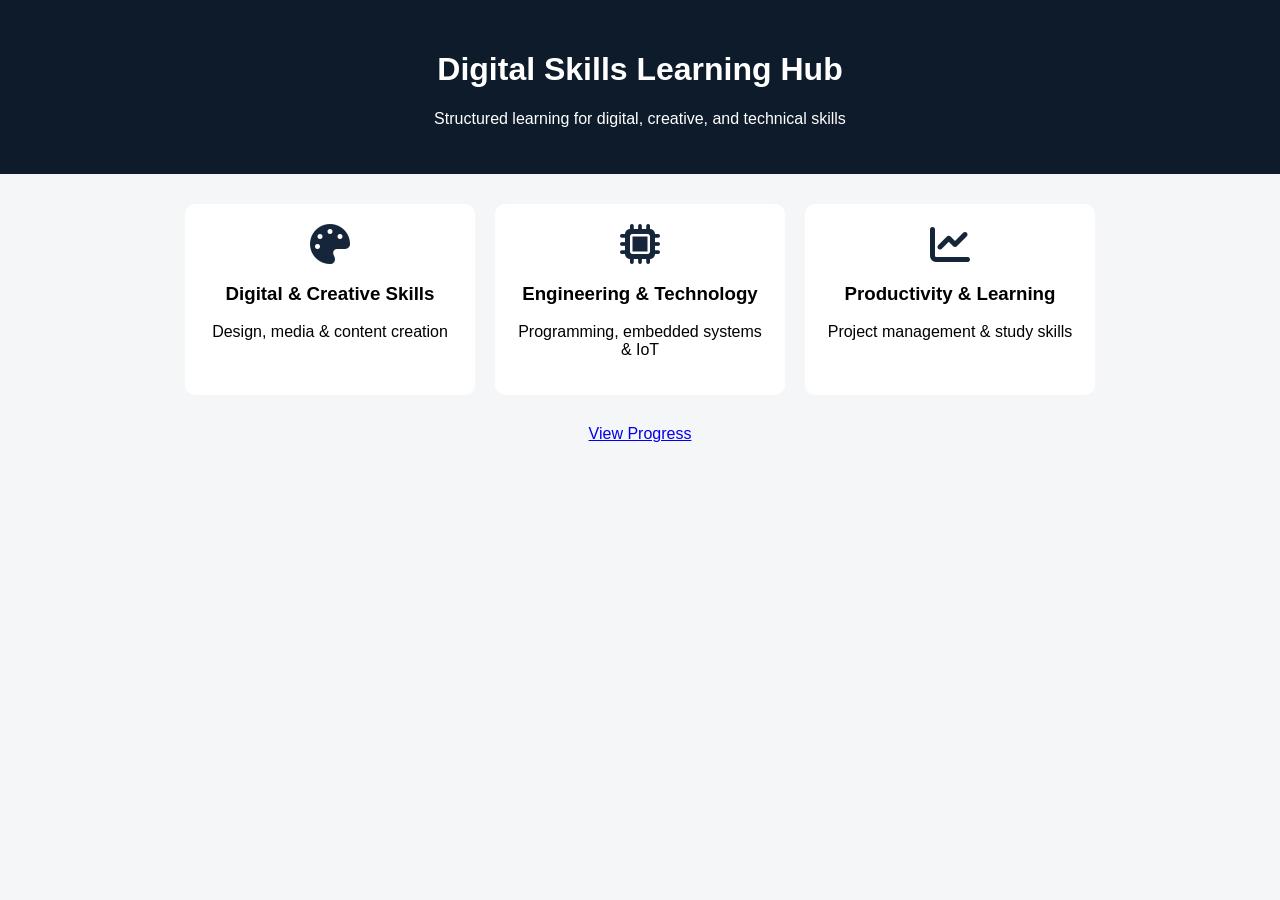
<file: index.html>
<!DOCTYPE html>
<html lang="en">
<head>
  <meta charset="UTF-8">
  <title>Digital Skills Learning Hub</title>
  <link rel="stylesheet" href="style.css">
  <link rel="stylesheet" href="https://cdnjs.cloudflare.com/ajax/libs/font-awesome/6.5.0/css/all.min.css">
</head>
<body>

<header>
  <h1>Digital Skills Learning Hub</h1>
  <p>Structured learning for digital, creative, and technical skills</p>
</header>

<section class="cards">
  <a href="modules.html" class="card">
    <i class="fa-solid fa-palette"></i>
    <h3>Digital & Creative Skills</h3>
    <p>Design, media & content creation</p>
  </a>

  <a href="modules.html" class="card">
    <i class="fa-solid fa-microchip"></i>
    <h3>Engineering & Technology</h3>
    <p>Programming, embedded systems & IoT</p>
  </a>

  <a href="modules.html" class="card">
    <i class="fa-solid fa-chart-line"></i>
    <h3>Productivity & Learning</h3>
    <p>Project management & study skills</p>
  </a>
</section>

<footer>
  <a href="progress.html">View Progress</a>
</footer>

</body>
</html>
</file>
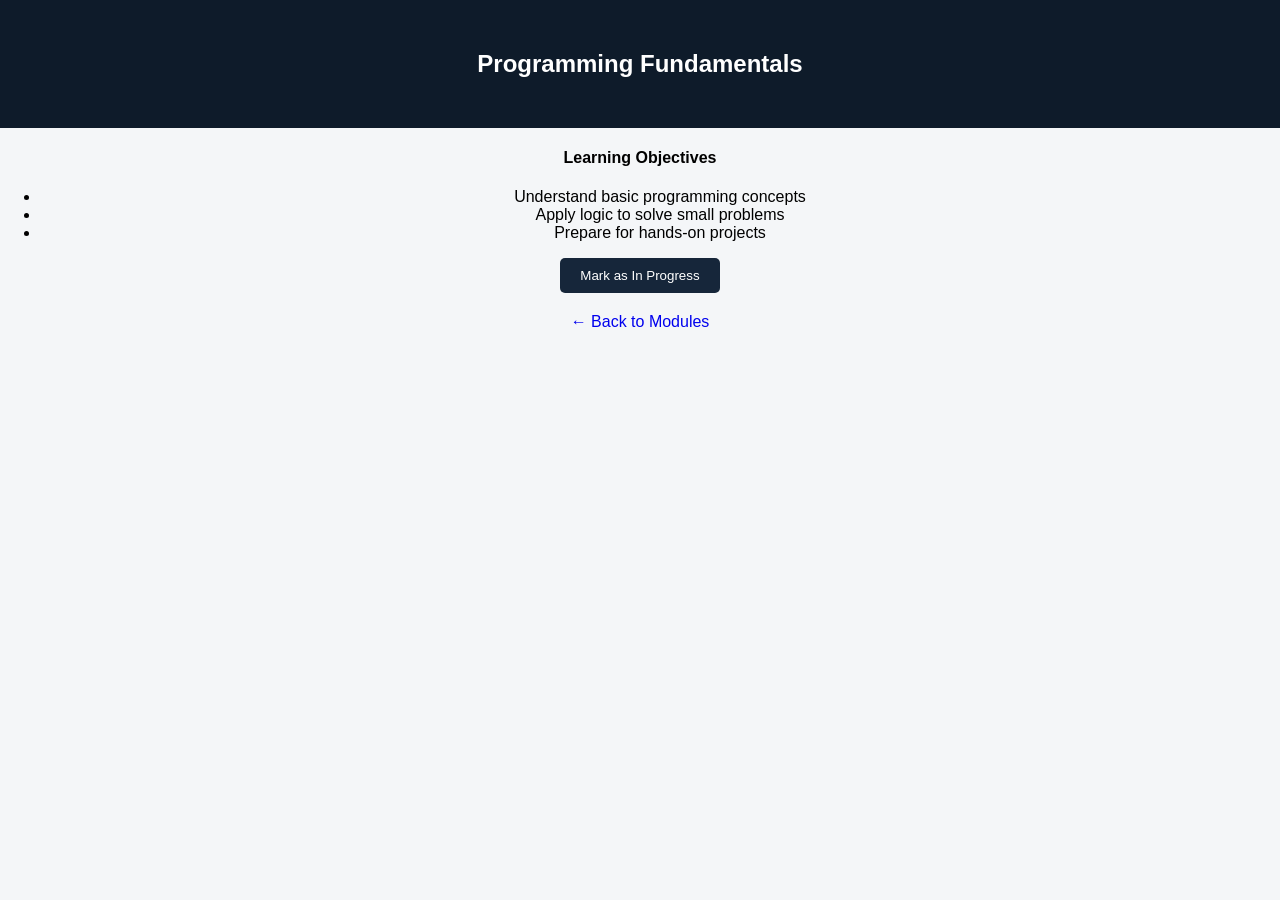
<file: module.html>
<!DOCTYPE html>
<html>
<head>
  <title>Module Detail</title>
  <link rel="stylesheet" href="style.css">
</head>
<body>

<header>
  <h2>Programming Fundamentals</h2>
</header>

<section>
  <h4>Learning Objectives</h4>
  <ul>
    <li>Understand basic programming concepts</li>
    <li>Apply logic to solve small problems</li>
    <li>Prepare for hands-on projects</li>
  </ul>

  <button>Mark as In Progress</button>
</section>

<a class="back" href="modules.html">← Back to Modules</a>

</body>
</html>
</file>
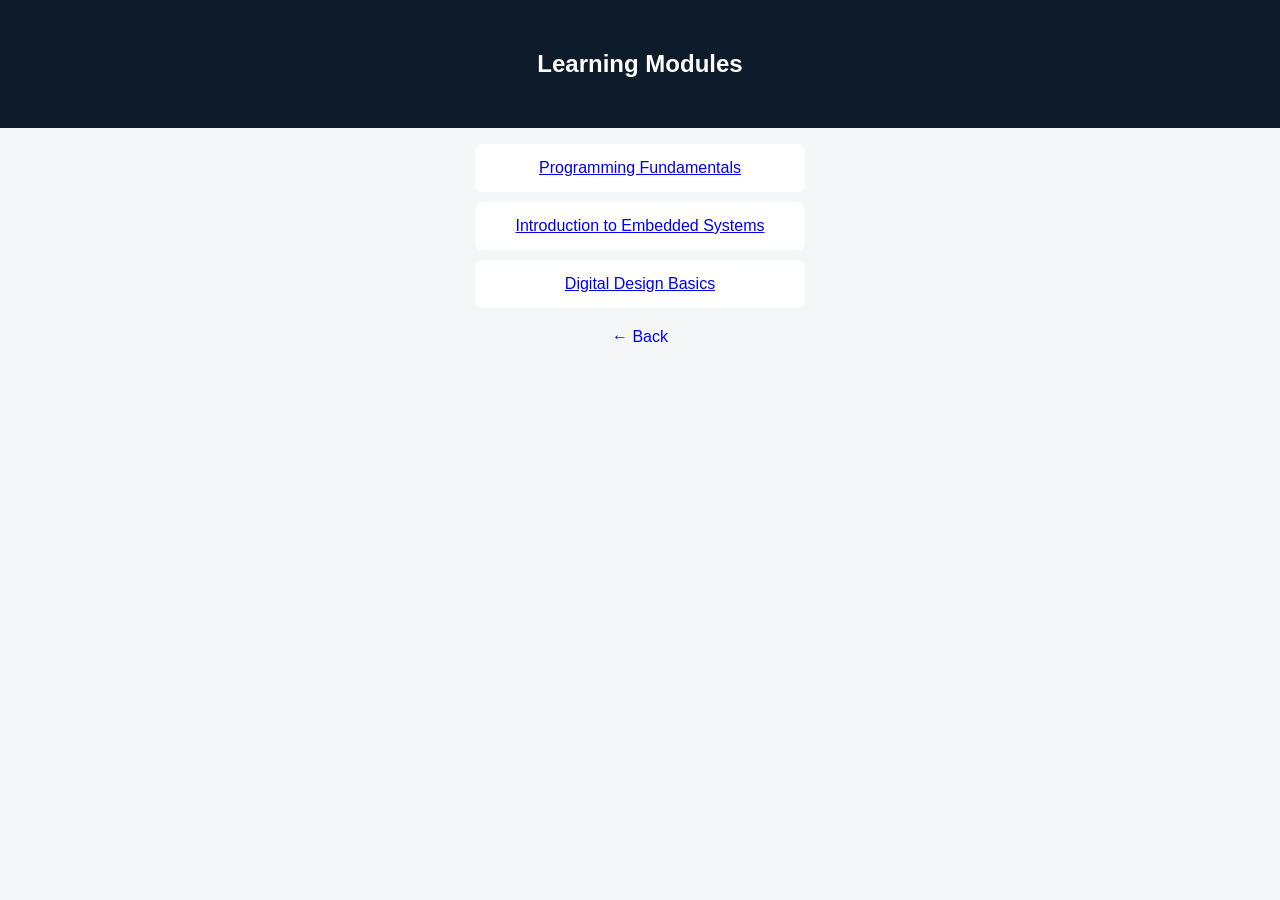
<file: modules.html>
<!DOCTYPE html>
<html>
<head>
  <title>Modules</title>
  <link rel="stylesheet" href="style.css">
</head>
<body>

<header>
  <h2>Learning Modules</h2>
</header>

<ul class="modules">
  <li><a href="module.html">Programming Fundamentals</a></li>
  <li><a href="module.html">Introduction to Embedded Systems</a></li>
  <li><a href="module.html">Digital Design Basics</a></li>
</ul>

<a class="back" href="index.html">← Back</a>

</body>
</html>
</file>
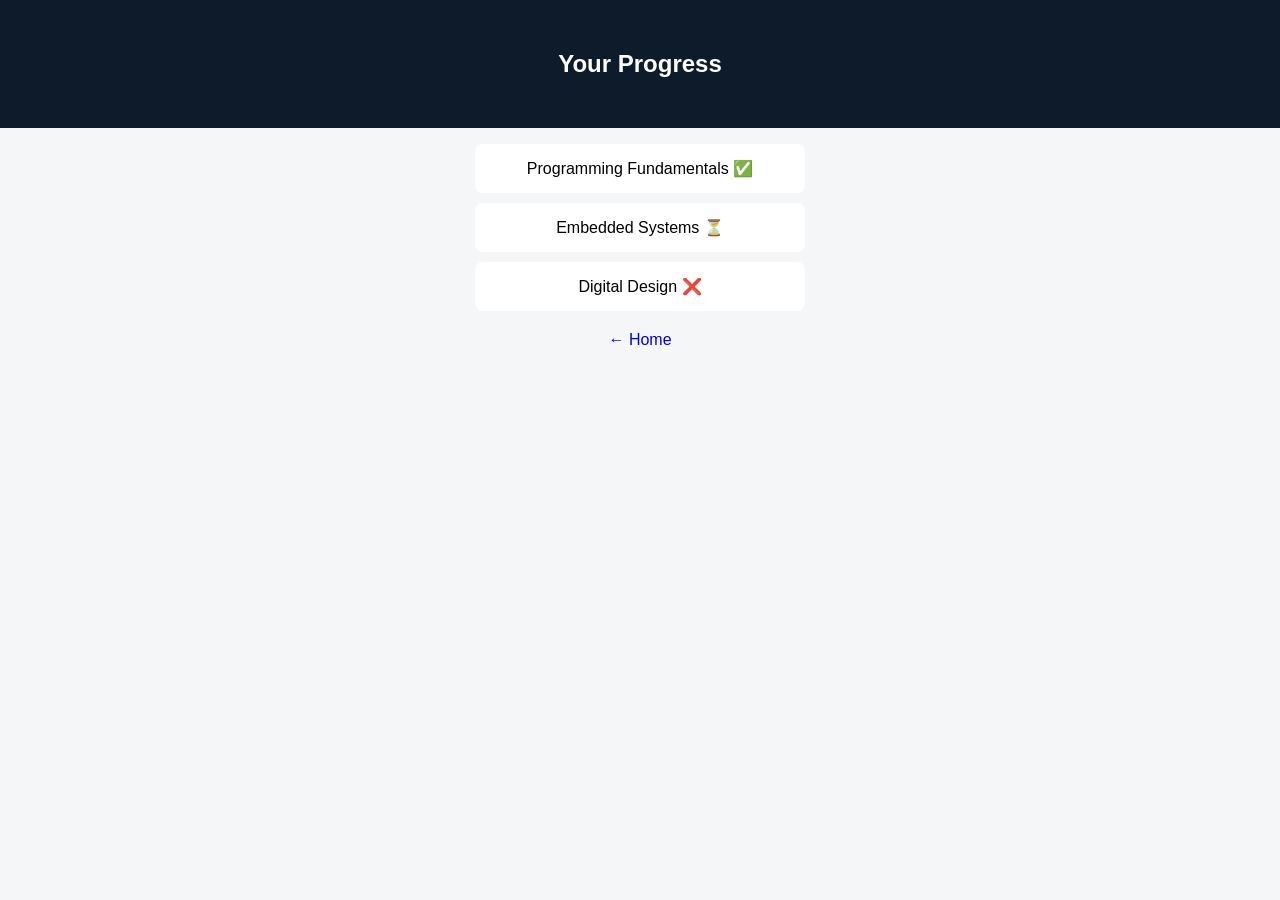
<file: progress.html>
<!DOCTYPE html>
<html>
<head>
  <title>Progress</title>
  <link rel="stylesheet" href="style.css">
</head>
<body>

<header>
  <h2>Your Progress</h2>
</header>

<ul class="modules">
  <li>Programming Fundamentals ✅</li>
  <li>Embedded Systems ⏳</li>
  <li>Digital Design ❌</li>
</ul>

<a class="back" href="index.html">← Home</a>

</body>
</html>
</file>
<file: style.css>
body {
  font-family: Arial, sans-serif;
  margin: 0;
  background: #f4f6f8;
  text-align: center;
}

header {
  background: #0e1b2a;
  color: white;
  padding: 30px;
}

.cards {
  display: flex;
  justify-content: center;
  gap: 20px;
  padding: 30px;
}

.card {
  background: white;
  padding: 20px;
  width: 250px;
  border-radius: 10px;
  text-decoration: none;
  color: black;
}

.card i {
  font-size: 40px;
  color: #16263a;
}

.modules {
  list-style: none;
  padding: 0;
}

.modules li {
  background: white;
  margin: 10px auto;
  padding: 15px;
  width: 300px;
  border-radius: 8px;
}

button {
  padding: 10px 20px;
  background: #16263a;
  color: white;
  border: none;
  border-radius: 5px;
}

.back {
  display: block;
  margin: 20px;
  text-decoration: none;
}
</file>
